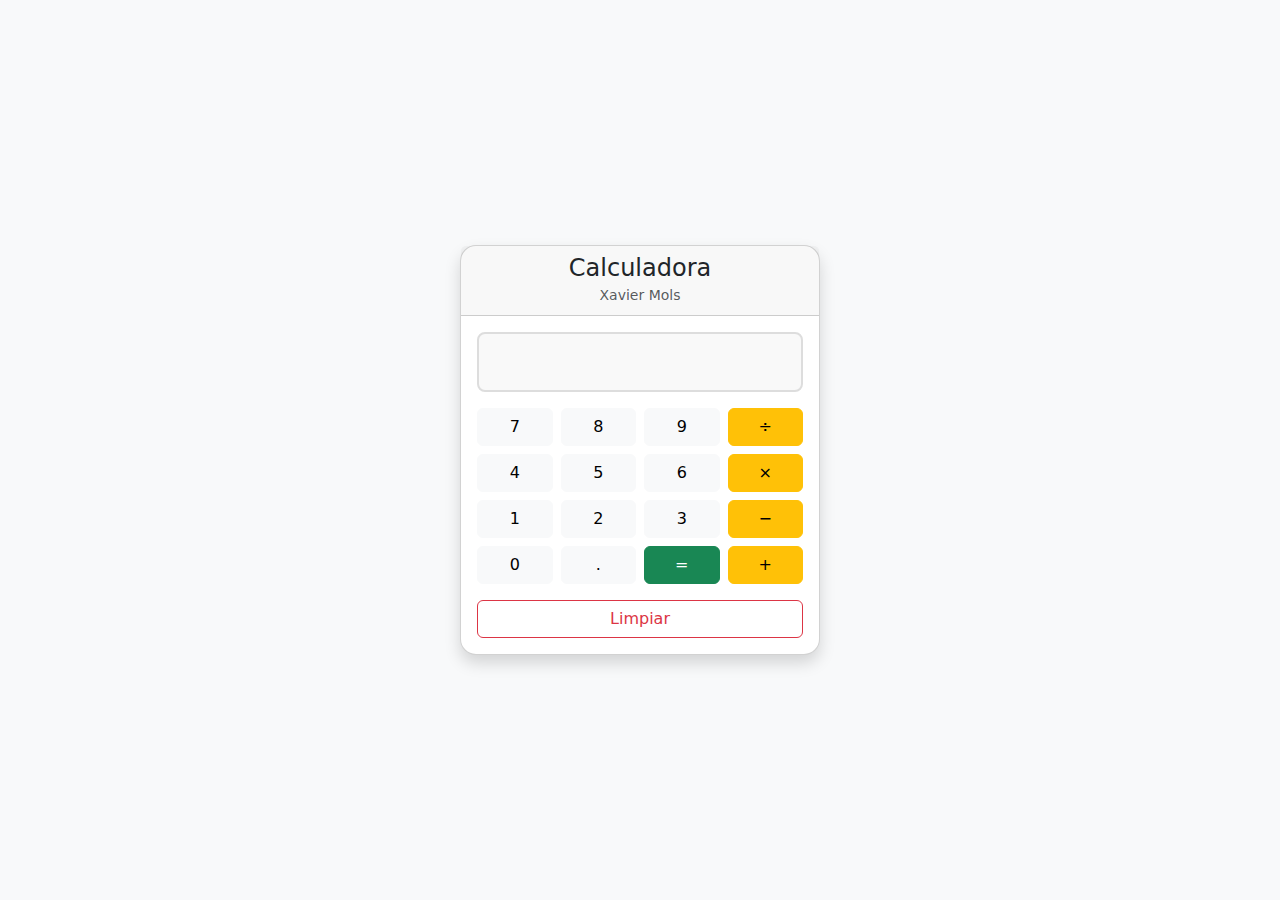
<file: calculadora/index.html>
<!DOCTYPE html>
<html lang="es">
<head>
  <meta charset="UTF-8" />
  <meta name="viewport" content="width=device-width, initial-scale=1" />
  <title>Calculadora en JS</title>

  <!-- Bootstrap 5 -->
  <link href="https://cdn.jsdelivr.net/npm/bootstrap@5.3.3/dist/css/bootstrap.min.css" rel="stylesheet">
  <link rel="stylesheet" href="styles.css">
</head>
<body class="bg-light d-flex align-items-center justify-content-center min-vh-100">
  <div class="calculator card shadow">
    <div class="card-header text-center">
      <h4 class="mb-0">Calculadora</h4>
      <small class="text-muted">Xavier Mols</small>
    </div>
    <div class="card-body">
      <form id="calcForm">
        <!-- Pantalla -->
        <input type="text" id="display" class="form-control text-end mb-3" readonly>
        <!-- Botonera -->
        <div class="row g-2">
          <div class="col-3"><button type="button" class="btn btn-light w-100" data-value="7">7</button></div>
          <div class="col-3"><button type="button" class="btn btn-light w-100" data-value="8">8</button></div>
          <div class="col-3"><button type="button" class="btn btn-light w-100" data-value="9">9</button></div>
          <div class="col-3"><button type="button" class="btn btn-warning w-100" data-value="/">÷</button></div>

          <div class="col-3"><button type="button" class="btn btn-light w-100" data-value="4">4</button></div>
          <div class="col-3"><button type="button" class="btn btn-light w-100" data-value="5">5</button></div>
          <div class="col-3"><button type="button" class="btn btn-light w-100" data-value="6">6</button></div>
          <div class="col-3"><button type="button" class="btn btn-warning w-100" data-value="*">×</button></div>

          <div class="col-3"><button type="button" class="btn btn-light w-100" data-value="1">1</button></div>
          <div class="col-3"><button type="button" class="btn btn-light w-100" data-value="2">2</button></div>
          <div class="col-3"><button type="button" class="btn btn-light w-100" data-value="3">3</button></div>
          <div class="col-3"><button type="button" class="btn btn-warning w-100" data-value="-">−</button></div>

          <div class="col-3"><button type="button" class="btn btn-light w-100" data-value="0">0</button></div>
          <div class="col-3"><button type="button" class="btn btn-light w-100" data-value=".">.</button></div>
          <div class="col-3"><button type="submit" class="btn btn-success w-100">=</button></div>
          <div class="col-3"><button type="button" class="btn btn-warning w-100" data-value="+">+</button></div>
        </div>
        <!-- Botón limpiar -->
        <button type="button" id="clear" class="btn btn-outline-danger mt-3 w-100">Limpiar</button>
      </form>
    </div>
  </div>

  <!-- Bootstrap JS -->
  <script src="https://cdn.jsdelivr.net/npm/bootstrap@5.3.3/dist/js/bootstrap.bundle.min.js"></script>
  <script src="app.js"></script>
</body>
</html>
</file>
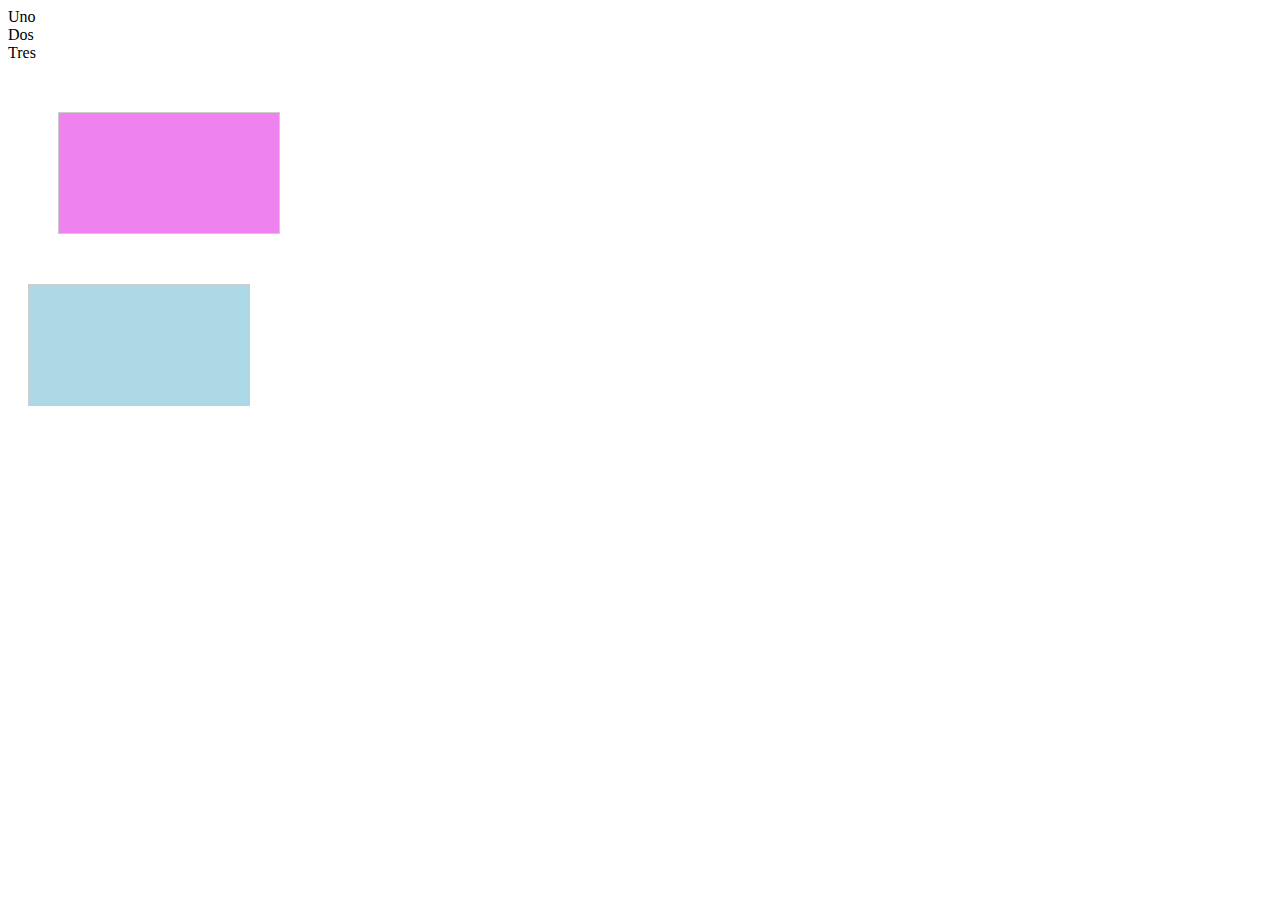
<file: Practica 2/Index.html>
<!DOCTYPE html>
<html lang="en">
<head>
    <meta charset="UTF-8">
    <meta name="viewport" content="width=device-width, initial-scale=1.0">
    <title>Document</title>
</head>
<style>
    #menu {
        background-color: violet;
        padding: 10px;
        margin: 50px;
        border: 1px solid #ccc;
        width: 200px;
        height: 100px;
    }

    .lista {
        background-color: lightblue;
        padding: 10px;
        margin: 20px;
        border: 1px solid #ccc;
        width: 200px;
        height: 100px;
    }
</style>

</style>
<body>
    <lu>
        <li>Uno</li>
        <li>Dos</li>
        <li>Tres</li>
    </lu>
    <div id="menu"></div>
    <p id=""></p>
    <div class="lista"></div>
    <script>
        let menu = document.getElementById("menu");
    </script>
</body>
</html>
</file>
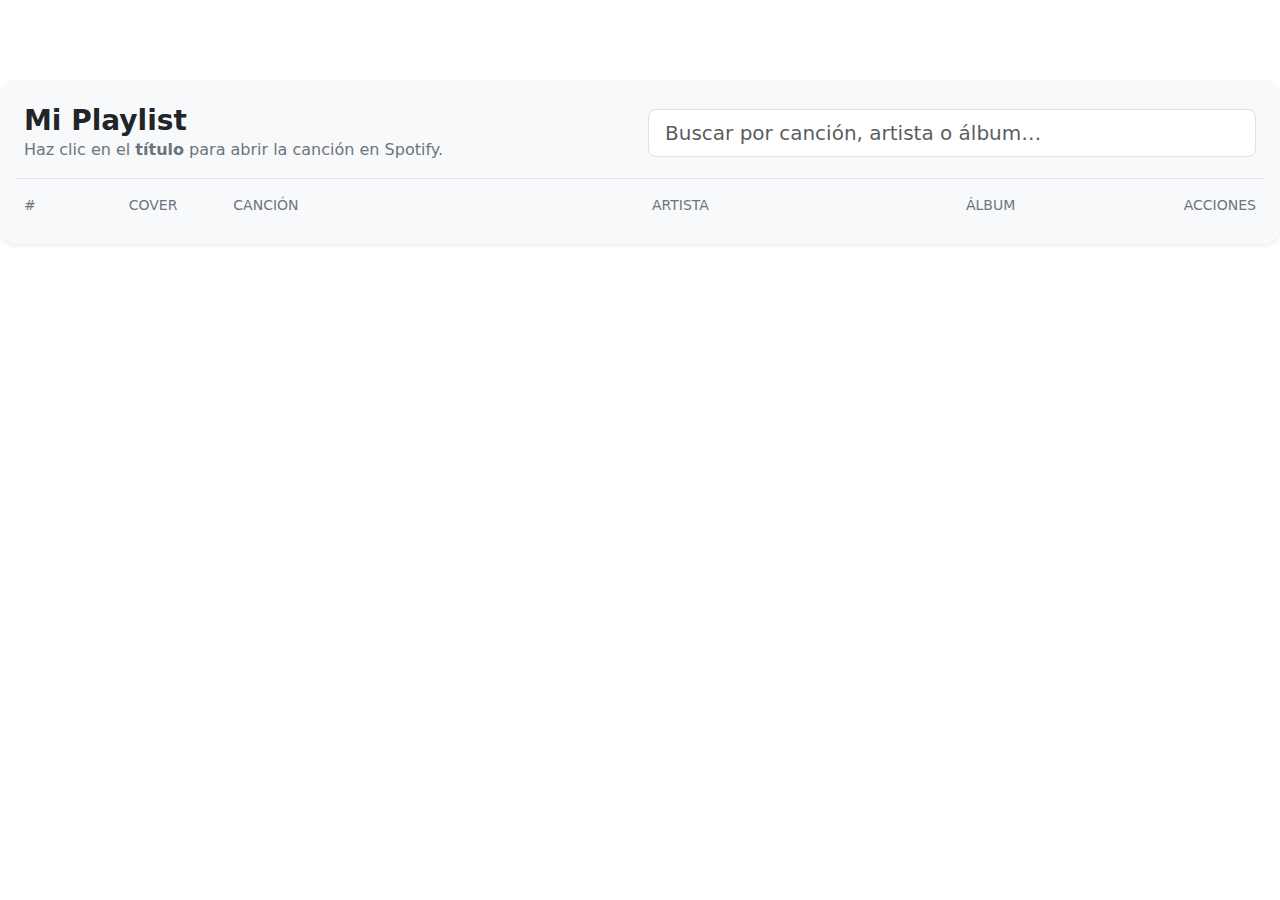
<file: Practica12/index.html>
<!DOCTYPE html>
<html lang="es">
<head>
  <meta charset="UTF-8" />
  <meta name="viewport" content="width=device-width, initial-scale=1.0"/>
  <title>Playlist Spotify | Xavier</title>
   <link rel="shortcut icon" href="https://upload.wikimedia.org/wikipedia/commons/7/74/Spotify_App_Logo.svg" type="image/x-icon">
  <link href="https://cdn.jsdelivr.net/npm/bootstrap@5.3.8/dist/css/bootstrap.min.css" rel="stylesheet">
  <link rel="stylesheet" href="CSS/Estilos.css">
</head>
<body>


  <div class="award-banner text-center text-white py-3">
    Playlist de Spotify
  </div>

  <div class="container-fluid bg-light mt-4 p-4 rounded-4 shadow-sm">

    <div class="row align-items-center g-3 pb-3 border-bottom">
      <div class="col-12 col-md-6">
        <h1 class="h3 m-0 fw-bold">Mi Playlist</h1>
        <p class="text-secondary m-0">Haz clic en el <b>título</b> para abrir la canción en Spotify.</p>
      </div>
      <div class="col-12 col-md-6">
        <input id="buscador" type="search" class="form-control form-control-lg"
               placeholder="Buscar por canción, artista o álbum…">
      </div>
    </div>


    <div class="row text-uppercase small text-secondary mt-3 d-none d-md-flex">
      <div class="col-md-1">#</div>
      <div class="col-md-1">Cover</div>
      <div class="col-md-4">Canción</div>
      <div class="col-md-3">Artista</div>
      <div class="col-md-2">Álbum</div>
      <div class="col-md-1 text-end">Acciones</div>
    </div>


    <div class="row gy-3 mt-1" id="listaEmpleados"></div>
  </div>

  <script src="https://cdn.jsdelivr.net/npm/bootstrap@5.3.8/dist/js/bootstrap.bundle.min.js"></script>
  <script src="JS/Index.js"></script>
</body>
</html>
</file>
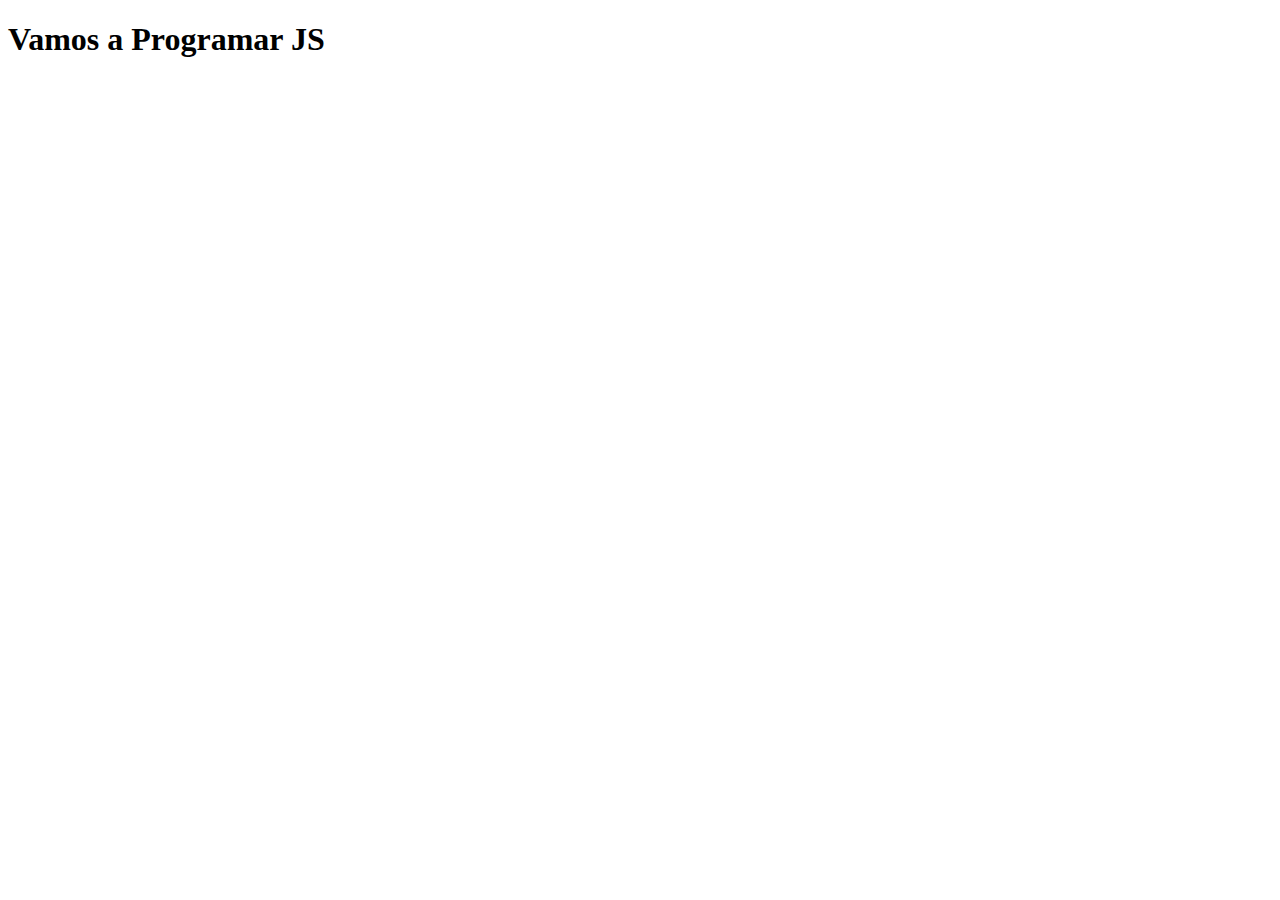
<file: Practica6/Index.html>
<!DOCTYPE html>
<html lang="en">
<head>
    <meta charset="UTF-8">
    <meta name="viewport" content="width=device-width, initial-scale=1.0">
    <title>Practica 6</title>
</head>
<body>
    <h1>Vamos a Programar JS</h1>

    <script>

        let miVariable = "Hola Mundo";
        let miVariable2 = "Hola Mundo 2";
        console.log(miVariable);
        console.log(miVariable2);
        let numero1 = 5;
        let numero2 = 10;
        let suma = numero1 + numero2;
        console.log("El resultado de la suma es: " + suma);
        let multiplicacion = numero1 * numero2;
        console.log("El resultado de la multiplicacion es: " + multiplicacion);

        let division = numero2 / numero1;
        console.log("El resultado de la division es: " + division); 

        const PI = 3.1416;
        console.log("El valor de PI es: " + PI);

        let area = PI * (numero1 * numero1);
        console.log("El area del circulo es: ", area.toFixed(4));

        let esCasado = false;
        console.log("Orlando es Casado: " + esCasado);
        esCasado = true;
        console.log("Xavier es Casado: ", esCasado, "y tiene 3 hijos" );

        let miArreglo = [Manzana, Pera, Uva];
        console.log(miArreglo);
        console.log(miArreglo [2]);
        console.log(miArreglo[3]); //undefined
        console.log(miArreglo[-1]); //undefined
        miArreglo[3]= "Mango";
        miArreglo[5]= "Coco";
        console.log(miArreglo);
        console.log(miArreglo[4]); //undefined

        let miArreglo2 = new Array("Rojo", 500, true);
        console.log(miArreglo);

        let persona = {
            nombre: "Orlando",
            apelleido: "Reyes",
            edad: 30,
            esCasado: false
        };

        console.log(persona);

    </script>
</body>
</html>
</file>
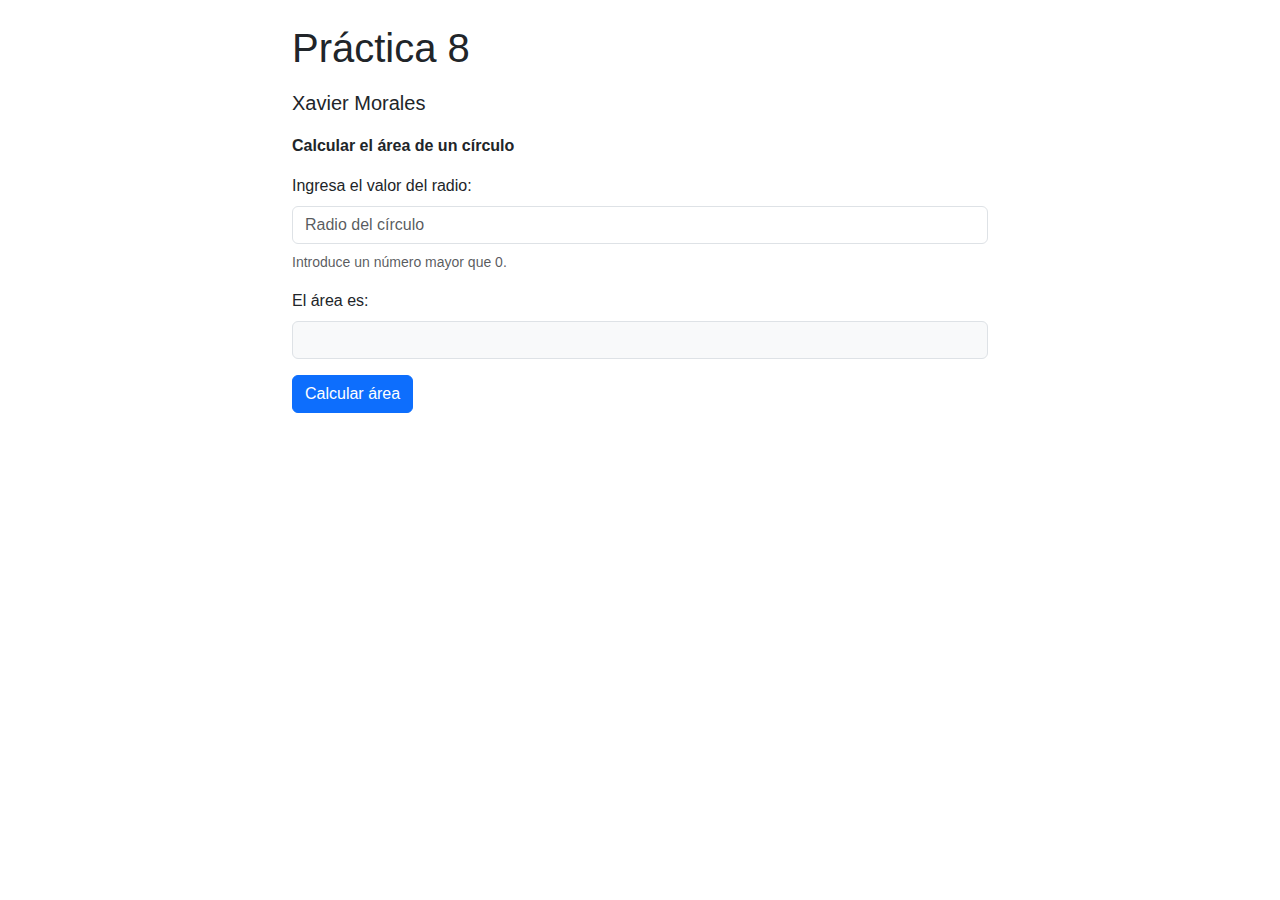
<file: Practica8/Index.html>
<!DOCTYPE html>
<html lang="es">
<head>
  <meta charset="UTF-8" />
  <meta name="viewport" content="width=device-width, initial-scale=1.0" />
  <title>Práctica 8</title>

  <!-- Bootstrap -->
  <link href="https://cdn.jsdelivr.net/npm/bootstrap@5.3.3/dist/css/bootstrap.min.css" rel="stylesheet">

  <!-- Tu CSS -->
  <link rel="stylesheet" href="CSS/estilos.css">
</head>
<body>
  <main class="container py-4">
    <h1 class="mb-3">Práctica 8</h1>

    <p id="nombreCompleto" class="lead">Aquí no hay nada</p>

    <form id="formArea" class="mt-3">
      <p class="fw-bold">Calcular el área de un círculo</p>

      <label for="valorRadio" class="form-label">Ingresa el valor del radio:</label>
      <input
        type="number"
        id="valorRadio"
        name="radio"
        class="form-control"
        placeholder="Radio del círculo"
        step="any"
        min="0"
        required
      />

      <small id="msg" class="text-muted d-block mt-2">Introduce un número mayor que 0.</small>

      <div class="mt-3">
        <label for="resultado" class="form-label">El área es:</label>
        <input type="text" id="resultado" class="form-control" readonly>
      </div>

      <button type="submit" id="btnCalcular" class="btn btn-primary mt-3">Calcular área</button>
    </form>
  </main>

  <!-- Bootstrap JS -->
  <script src="https://cdn.jsdelivr.net/npm/bootstrap@5.3.3/dist/js/bootstrap.bundle.min.js"></script>

  <!-- Tu JS (defer para que cargue al final) -->
  <script src="JS/Index.js" defer></script>
</body>
</html>
</file>
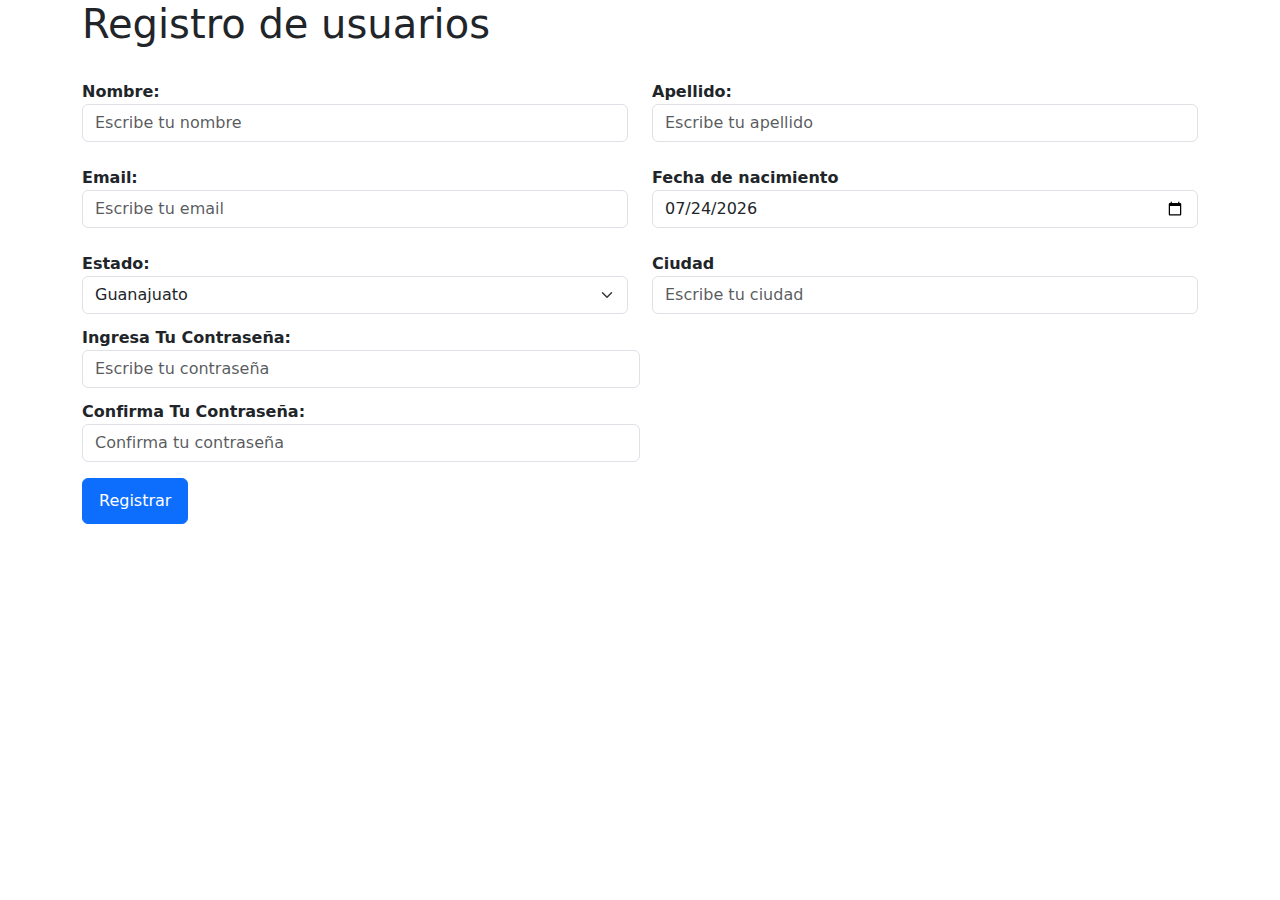
<file: Practica9/Index.html>
<!DOCTYPE html>
<html lang="es">
<head>
    <meta charset="UTF-8">
    <meta name="viewport" content="width=device-width, initial-scale=1.0">
    <title>Practica 9</title>
    <link rel="stylesheet" href="CSS/estilos.css">
    <link href="https://cdn.jsdelivr.net/npm/bootstrap@5.3.2/dist/css/bootstrap.min.css" rel="stylesheet">
</head>
<body>
    <div class="container">
        <div class="row">
            <div class="col-12">
                <h1>Registro de usuarios</h1>
            </div>
        </div>
        <div class="row">
            <div class="col-6">
                <label for="nombre">Nombre:</label>
                <input type="text" id="nombre" required class="form-control" placeholder="Escribe tu nombre">
            </div>
            <div class="col-6">
                <label for="apellido">Apellido:</label>
                <input type="text" id="apellido" required class="form-control" placeholder="Escribe tu apellido">
            </div>
        </div>
        <div class="row">
            <div class="col-6">
                <label for="email">Email:</label>
                <input type="email" id="email" required class="form-control" placeholder="Escribe tu email">
            </div>
            <div class="col-6">
                <label for="fecha">Fecha de nacimiento</label>
                <input type="date" id="fecha" required class="form-control" placeholder="ingresa tu fecha de nacimiento">
            </div>
        </div>
        <div class="row">
            <div class="col-6">
                <label for="estado">Estado:</label>
                <select name="estado" id="estado" class="form-select" required>
                    <option value="1">Aguascalientes</option>
                    <option value="2">Baja California</option>
                    <option value="3">Baja California Sur</option>
                    <option value="4">Campeche</option>
                    <option value="5">Coahuila</option>
                    <option value="6">Colima</option>
                    <option value="7">Chiapas</option>
                    <option value="8">Chihuahua</option>
                    <option value="9">Ciudad de México</option>
                    <option value="10">Durango</option>
                    <option value="11">Guanajuato</option>
                    <option value="12">Guerrero</option>
                    <option value="13">Hidalgo</option>
                    <option value="14">Jalisco</option>
                    <option value="15">México</option>
                    <option value="16">Michoacán</option>
                    <option value="17">Morelos</option>
                    <option value="18">Nayarit</option>
                    <option value="19">Nuevo León</option>
                    <option value="20">Oaxaca</option>
                    <option value="21">Puebla</option>
                    <option value="22">Querétaro</option>
                    <option value="23">Quintana Roo</option>
                    <option value="24">San Luis Potosí</option>
                    <option value="25">Sinaloa</option>
                    <option value="26">Sonora</option>
                    <option value="27">Tabasco</option>
                    <option value="28">Tamaulipas</option>
                    <option value="29">Tlaxcala</option>
                    <option value="30">Veracruz</option>
                    <option value="31">Yucatán</option>
                    <option value="32">Zacatecas</option>
                </select>
            </div>
            <div class="col-6">
                <label for="ciudad">Ciudad</label>
                <input type="text" id="ciudad" required class="form-control" placeholder="Escribe tu ciudad">
            </div>
        </div>
        <div class="col-6">
            <label for="password">Ingresa Tu Contraseña:</label>
            <input type="password" id="password" required class="form-control" placeholder="Escribe tu contraseña">
        </div>
        <div class="col-6">
            <label for="confirmPassword">Confirma Tu Contraseña:</label>
            <input type="password" id="confirmPassword" required class="form-control" placeholder="Confirma tu contraseña">
        </div>
        <div class="row">
            <div class="col-12">
                <button type="submit" id="btnRegistrar" class="btn btn-primary mt-3">Registrar</button>
            </div>
        </div>
    </div>

    <script src="JS/Index.js"></script>
    <script src="https://cdn.jsdelivr.net/npm/bootstrap@5.3.2/dist/js/bootstrap.bundle.min.js"></script>
</body>
</html>
</file>
<file: calculadora/styles.css>
.calculator {
  max-width: 360px;
  border-radius: 16px;
}

#display {
  font-size: 1.5rem;
  padding: 10px;
  border: 2px solid #ddd;
  border-radius: 8px;
  background: #f9f9f9;
}
</file>
<file: Practica12/CSS/Estilos.css>
:root{
  --bg:#0b0f14;          /* fondo principal oscuro */
  --panel:#121821;       /* paneles / tarjetas */
  --panel-2:#0f141b;     /* hover */
  --ink:#e5e7eb;         /* texto principal */
  --muted:#96a0ab;       /* texto secundario */
  --muted-2:#7b8591;
  --brand:#1DB954;       /* Spotify green */
  --line:#1f2a37;        /* bordes */
}

*{ box-sizing:border-box; }
body.theme-dark{
  background: radial-gradient(1200px 600px at 20% -10%, #102232 0%, transparent 60%) ,var(--bg);
  color:var(--ink);
  margin:0;
  font-family:system-ui,-apple-system,"Segoe UI",Roboto,Arial,sans-serif;
}

/* Header */
.app-header{
  background: linear-gradient(90deg, rgba(29,185,84,.15), rgba(29,185,84,.02));
  border-bottom: 1px solid var(--line);
}
.spotify-logo{ display:grid; place-items:center; }
.badge-soft{
  background: rgba(29,185,84,.12);
  border: 1px solid rgba(29,185,84,.35);
  color: #cfead7;
  padding:.4rem .7rem;
  border-radius:999px;
  font-weight:700;
}

/* Panel */
.bg-panel{
  background:var(--panel);
  border:1px solid var(--line);
}

/* Separadores */
.border-bottom-dark{ border-bottom:1px solid var(--line); }

/* Inputs oscuros */
.search-group .input-group-text{
  background: var(--panel-2);
  border:1px solid var(--line);
  color:var(--muted);
}
.search-group .form-control{
  background: var(--panel-2);
  border:1px solid var(--line);
  color:var(--ink);
}
.search-group .form-control::placeholder{ color:var(--muted); }

/* Botones */
.btn-outline-light{
  --bs-btn-color: var(--ink);
  --bs-btn-border-color: var(--line);
  --bs-btn-hover-bg: var(--panel-2);
  --bs-btn-hover-border-color: var(--brand);
  --bs-btn-active-bg: var(--panel-2);
  --bs-btn-active-border-color: var(--brand);
}

/* Tarjeta track */
.card-track{
  background: var(--panel);
  border:1px solid var(--line);
  border-radius:14px;
  padding:12px 14px;
  transition: transform .15s ease, box-shadow .15s ease, border-color .15s ease, background .15s ease;
}
.card-track:hover{
  transform: translateY(-2px);
  background:var(--panel-2);
  box-shadow: 0 14px 30px rgba(0,0,0,.35);
  border-color:#223141;
}

/* Foto artista */
.cover{
  width:64px; height:64px; object-fit:cover; border-radius:10px;
  border:1px solid #223141; display:block;
}

/* Texto */
.track-title{
  font-weight:800; margin:0;
  color:var(--ink); text-decoration:none; line-height:1.15;
}
.track-title:hover{ text-decoration:underline; }
.track-artist,.track-album{ margin:0; color:var(--muted); }
.text-muted-2{ color:var(--muted-2) !important; }

/* Etiqueta favorito */
.badge-fav{
  background:transparent;
  border:1px solid var(--line);
  color:var(--ink);
  padding:.35rem .6rem;
  border-radius:999px;
  display:inline-flex; align-items:center; gap:.4rem;
}

/* Toast oscuro */
.toast-dark{
  background: #0e1319;
  color: var(--ink);
  border:1px solid var(--line);
}

/* Responsivo */
@media (max-width: 767.98px){
  .card-track{ padding:12px; }
}
/* Fix estado activo de los botones "Todas" / "Tus me gusta" en dark */
.btn-outline-light{
  --bs-btn-color: var(--ink);
  --bs-btn-border-color: var(--line);
  --bs-btn-hover-bg: var(--panel-2);
  --bs-btn-hover-border-color: var(--brand);
  --bs-btn-active-bg: var(--panel-2);
  --bs-btn-active-border-color: var(--brand);
  --bs-btn-active-color: var(--ink);         /* <- texto/ícono claros al estar activo */
  --bs-btn-focus-shadow-rgb: 29,185,84;      /* halo verdoso al enfocar */
}

/* Un poco más de feedback visual al estar activo */
.btn-group .btn.active{
  box-shadow: 0 0 0 1px var(--brand) inset, 0 0 0 2px rgba(29,185,84,.15);
}
</file>
<file: Practica8/CSS/estilos.css>
/* Base (tomado de tu archivo y ajustado) */
html, body {
  height: 100%;
  margin: 0;
  padding: 0;
  font-family: Arial, Helvetica, sans-serif;
}

/* Pequeños toques visuales (opcional) */
.container {
  max-width: 720px;
}

#resultado[readonly] {
  background: #f8f9fa;
}

.is-invalid {
  border-color: #dc3545;
}

#msg.error {
  color: #dc3545 !important;
}
</file>
<file: Practica9/CSS/estilos.css>
/* CSS/estilos.css */
/* Ajustes visuales para el formulario */
h1 {
  font-weight: 700;
  margin: 24px 0 16px;
}

.container {
  max-width: 1100px;
}

label {
  margin-top: 12px;
  font-weight: 600;
}

#btnRegistrar {
  padding: 10px 16px;
}

/* Espaciado entre filas */
.row + .row {
  margin-top: 12px;
}
</file>
